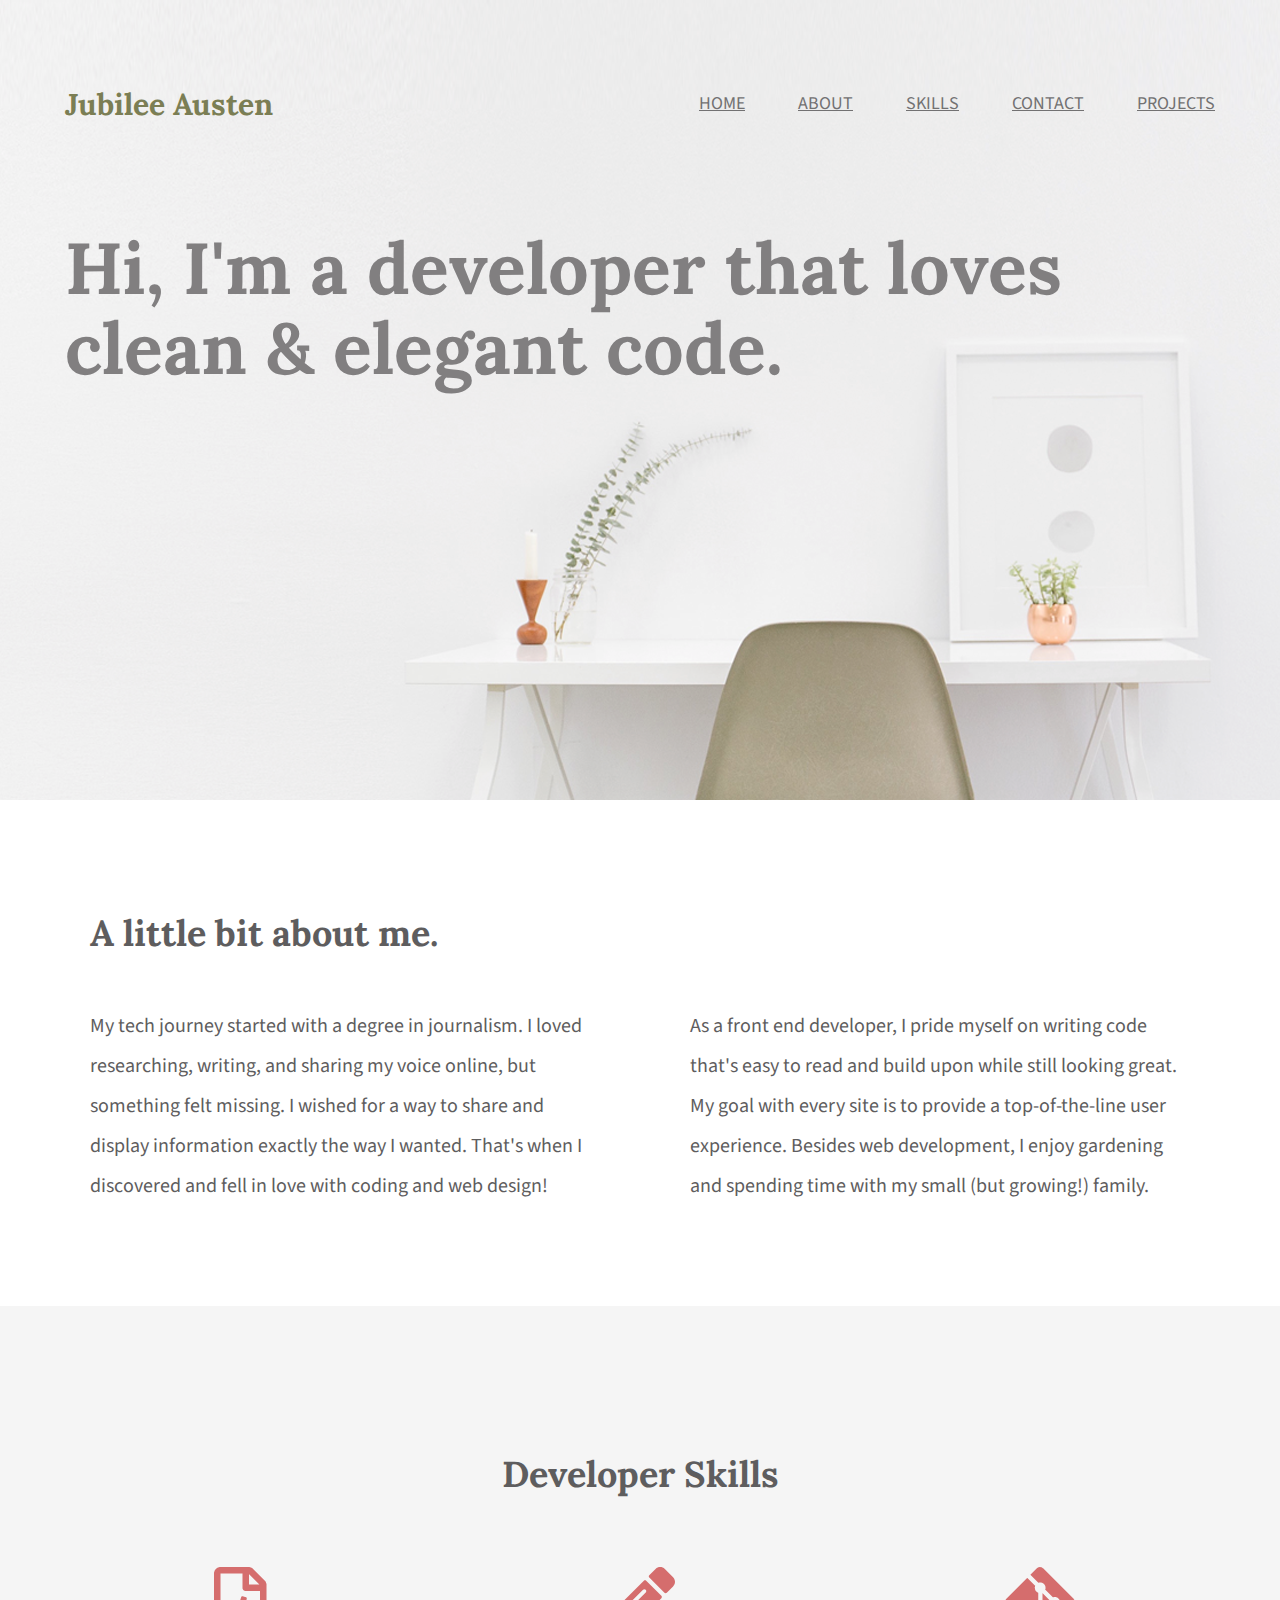
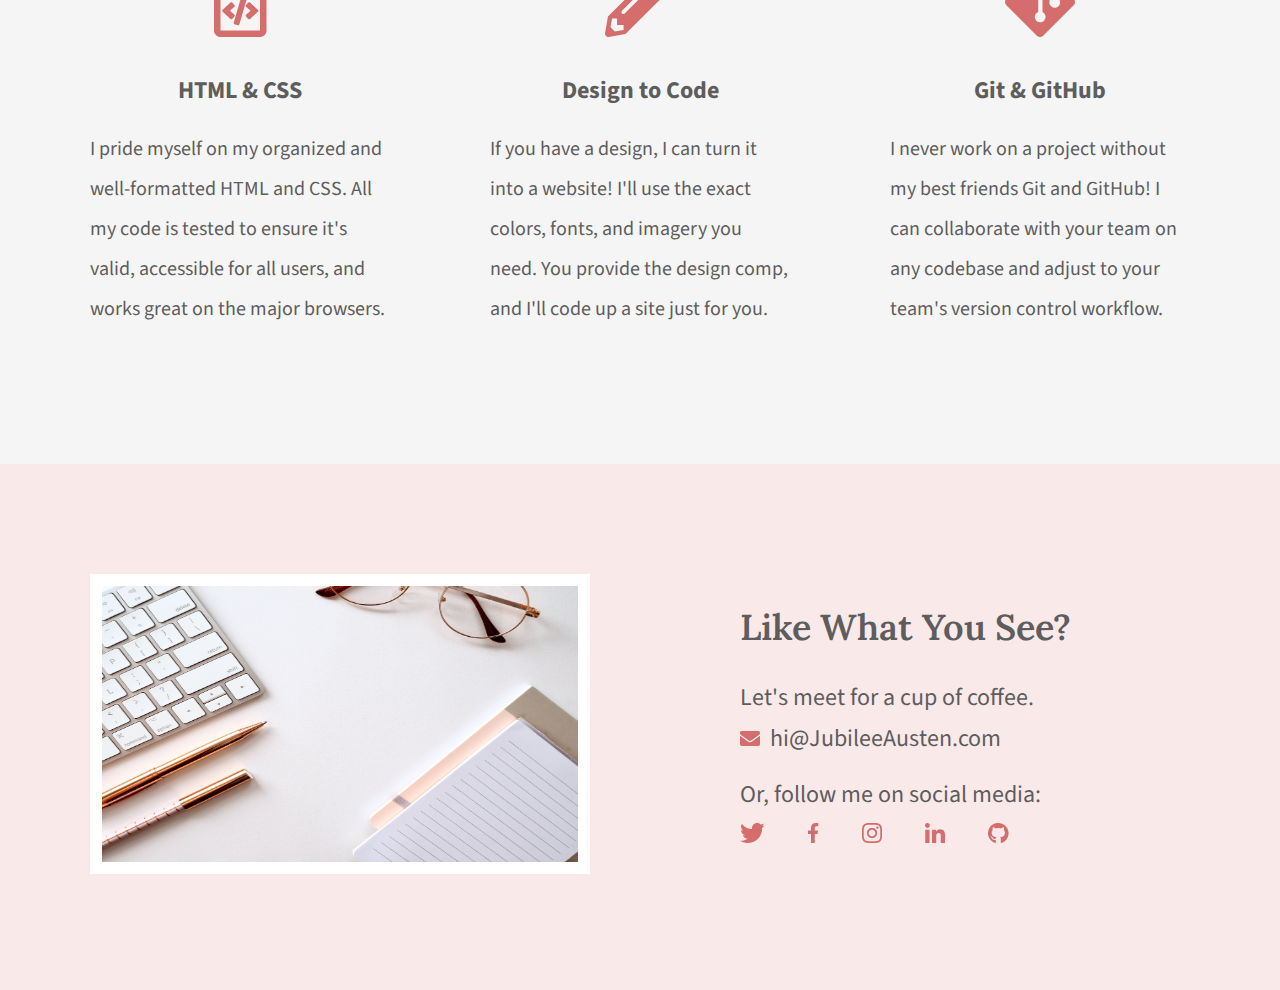
<file: index.html>
<!DOCTYPE html>
<html lang="en">
  <head>
    <meta charset="UTF-8" />
    <title>Jubilee Austen | Portfolio</title>
    <link rel="stylesheet" href="css/normalize.css" />
    <link rel="stylesheet" href="css/main.css" />
    <link rel="preconnect" href="https://fonts.googleapis.com" />
    <link rel="preconnect" href="https://fonts.gstatic.com" crossorigin />
    <link
      href="https://fonts.googleapis.com/css2?family=Lora:wght@400;600;700&family=Source+Sans+Pro:wght@400;600;700&display=swap"
      rel="stylesheet"
    />
  </head>

  <body>
    <header class="homepage-hero">
      <div class="content-wrapper">
        <h1>Jubilee Austen</h1>
        <nav>
          <ul>
            <li><a href="#">home</a></li>
            <li><a href="#about">about</a></li>
            <li><a href="#skills">skills</a></li>
            <li><a href="#contact">contact</a></li>
            <li><a href="projects/index.html">projects</a></li>
          </ul>
        </nav>
        <h2>Hi, I'm a developer that loves clean & elegant code.</h2>
      </div>
    </header>
    <main>
      <section id="about">
        <div class="content-wrapper">
          <h2>A little bit about me.</h2>
          <p>
            My tech journey started with a degree in journalism. I loved
            researching, writing, and sharing my voice online, but something
            felt missing. I wished for a way to share and display information
            exactly the way I wanted. That's when I discovered and fell in love
            with coding and web design!
          </p>
          <p>
            As a front end developer, I pride myself on writing code that's easy
            to read and build upon while still looking great. My goal with every
            site is to provide a top-of-the-line user experience. Besides web
            development, I enjoy gardening and spending time with my small (but
            growing!) family.
          </p>
        </div>
      </section>
      <section id="skills">
        <div class="content-wrapper">
          <h2>Developer Skills</h2>
          <div class="skill-list">
            <img src="img/html-icon.png" alt="html icon" />
            <h3>HTML & CSS</h3>
            <p>
              I pride myself on my organized and well-formatted HTML and CSS.
              All my code is tested to ensure it's valid, accessible for all
              users, and works great on the major browsers.
            </p>
          </div>
          <div class="skill-list">
            <img src="img/pencil-icon.png" alt="pencil icon" />
            <h3>Design to Code</h3>
            <p>
              If you have a design, I can turn it into a website! I'll use the
              exact colors, fonts, and imagery you need. You provide the design
              comp, and I'll code up a site just for you.
            </p>
          </div>
          <div class="skill-list">
            <img src="img/git-icon.png" alt="GitHub icon" />
            <h3>Git & GitHub</h3>
            <p>
              I never work on a project without my best friends Git and GitHub!
              I can collaborate with your team on any codebase and adjust to
              your team's version control workflow.
            </p>
          </div>
        </div>
      </section>
    </main>
    <footer id="contact">
      <div class="content-wrapper">
        <div class="contact-image">
          <img
            src="img/jess-bailey-q10VITrVYUM-unsplash.jpg"
            alt="work desk with a keyboard, pen, glasses, and notebook"
            id="contact-img"
          />
        </div>
        <div class="contact-info">
          <h2>Like What You See?</h2>
          <h3 id="email-header">Let's meet for a cup of coffee.</h3>
          <a href="mailto:me@jubileeausten.com"
            ><img
              src="img/envelope.png"
              alt="envelope icon"
              id="envelope"
            />hi@JubileeAusten.com</a
          >
          <h3 id="socialmedia-header">Or, follow me on social media:</h3>
          <ul>
            <li>
              <a href="https://twitter.com/home" target="_blank"
                ><img src="img/twitter.png" alt="Twitter icon"
              /></a>
            </li>
            <li>
              <a href="https://www.facebook.com" target="_blank"
                ><img src="img/facebook.png" alt="Facebook icon"
              /></a>
            </li>
            <li>
              <a href="https://www.instagram.com" target="_blank"
                ><img src="img/instagram.png" alt="Instagram icon"
              /></a>
            </li>
            <li>
              <a href="https://www.linkedin.com" target="_blank"
                ><img src="img/linkedin.png" alt="LinkedIn icon"
              /></a>
            </li>
            <li>
              <a href="https://github.com" target="_blank"
                ><img src="img/github.png" alt="GitHub icon"
              /></a>
            </li>
          </ul>
        </div>
      </div>
    </footer>
  </body>
</html>
</file>
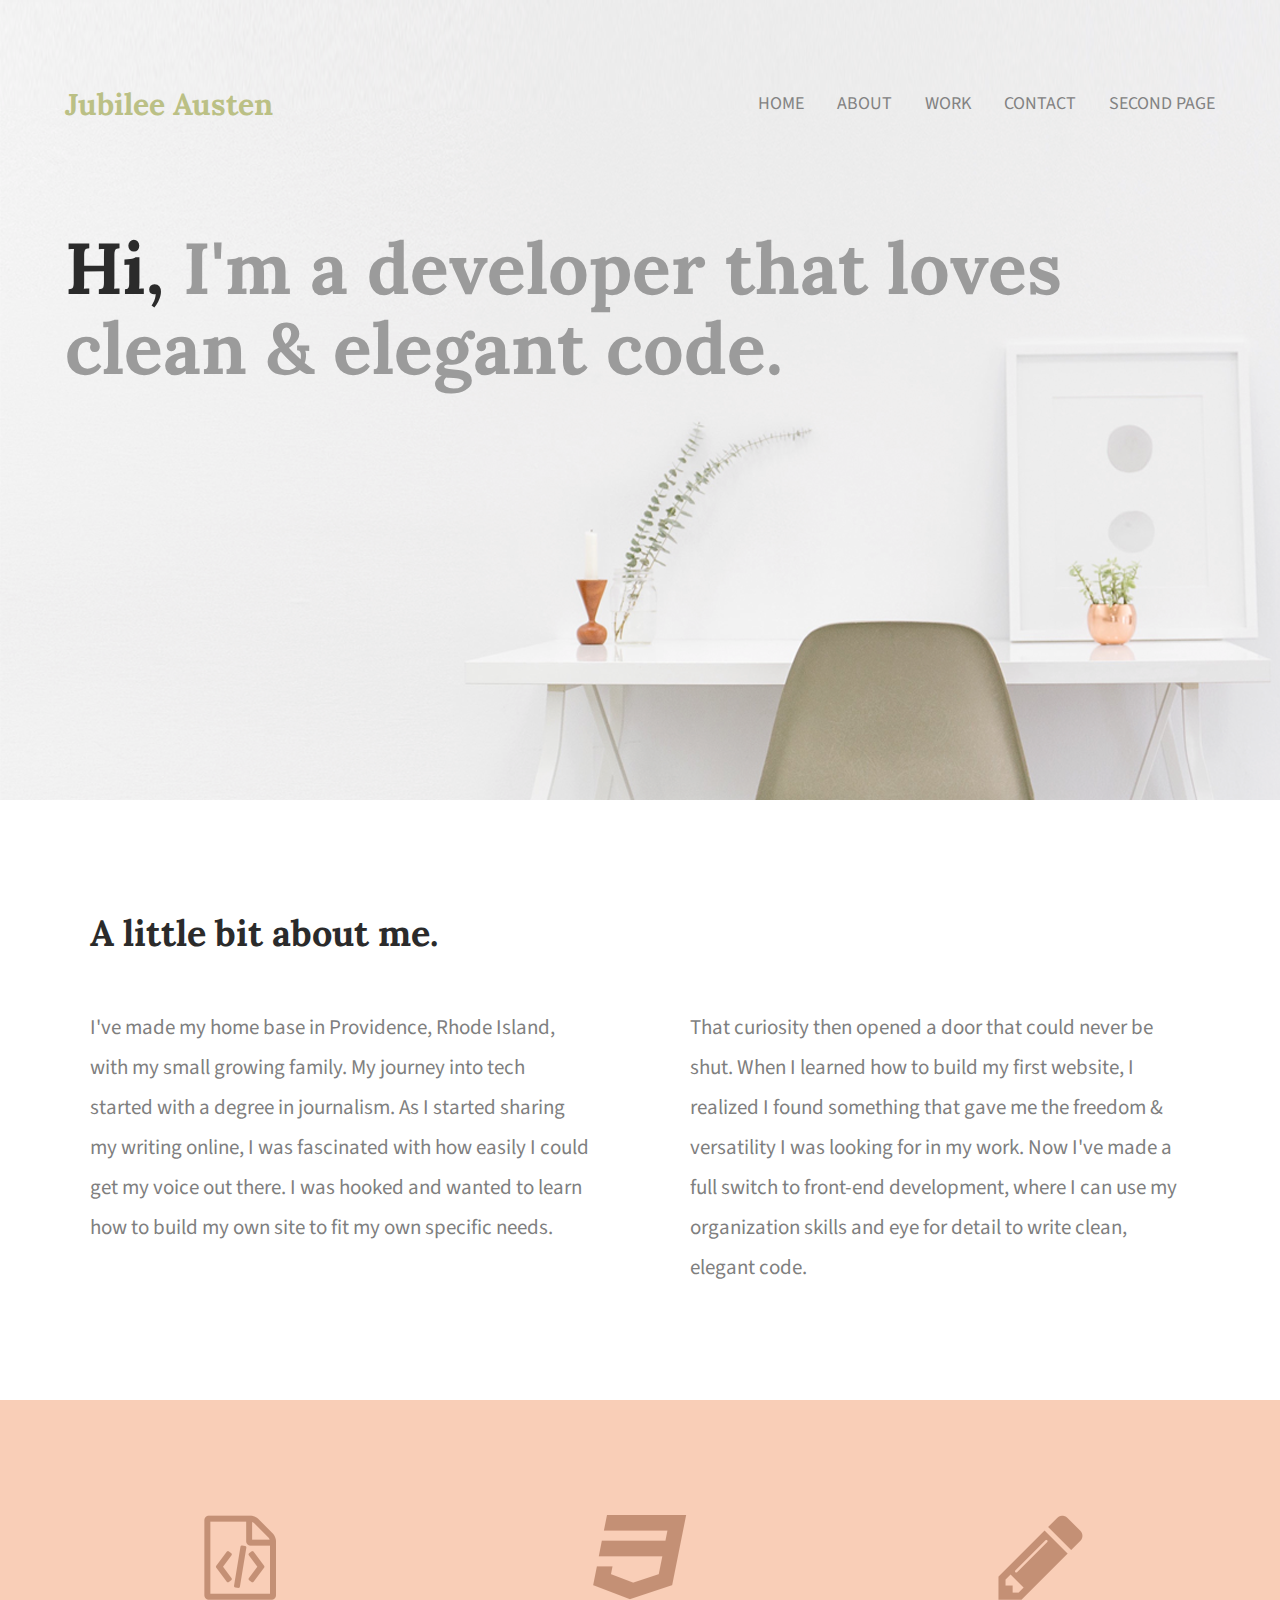
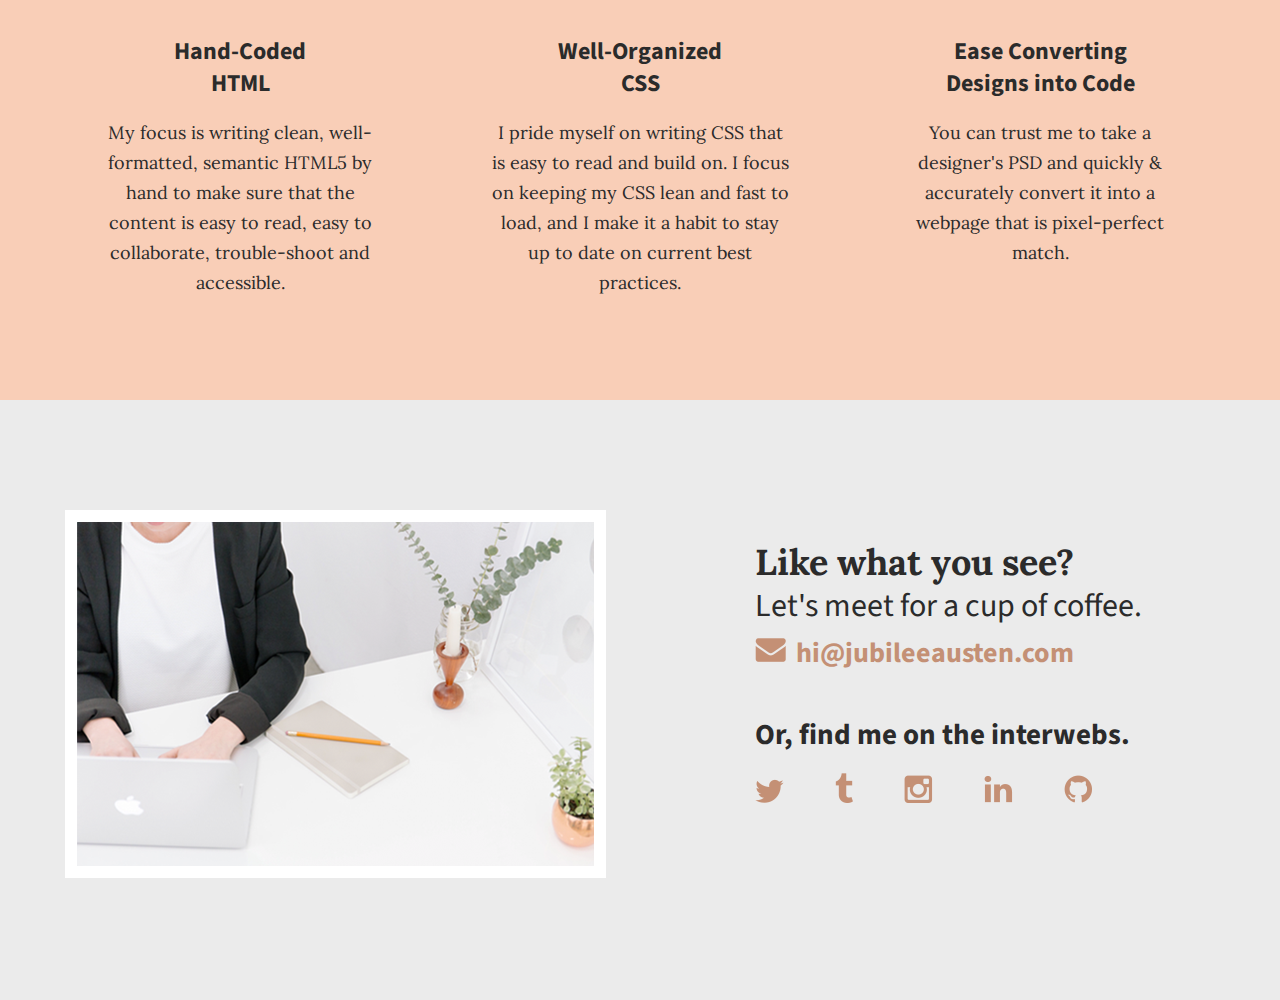
<file: 101-website-project-code/index.html>
<!doctype html>
<html lang="en">
    <head>
        <meta charset="utf-8">
        <title>Jubilee Austen | Portfolio</title>
        <link rel="stylesheet" href="css/normalize.css">
        <link rel="stylesheet" href="css/main.css">
        <link href='https://fonts.googleapis.com/css?family=Source+Sans+Pro:400,700' rel='stylesheet' type='text/css'>
        <link href='https://fonts.googleapis.com/css?family=Lora:400,700' rel='stylesheet' type='text/css'>    
    </head>
    <body>
        <header>
            <div class="full-width">
                <div class="half-width">
                    <h1>Jubilee Austen</h1>
                </div>
                <div class="half-width">
                    <nav>
                        <ul>
                            <li><a href="index.html">Home</a></li>
                            <li><a href="#about">About</a></li>
                            <li><a href="#work">Work</a></li>
                            <li><a href="#contact">Contact</a></li>
                            <li><a href="work/index.html">Second Page</a></li>
                        </ul>
                    </nav>
                </div> 
                <h2><span>Hi&comma;</span> I&apos;m a developer that loves clean &amp; elegant code&period;
                </h2>    
            </div>
        </header>
        <main>
            <section id="about">
                <div class="full-width">
                    <h2>A little bit about me&period;</h2>
                    <div class="half-width">
                        <p>I&apos;ve made my home base in Providence&comma; Rhode Island&comma; with my small growing family&period; My journey into tech started with a degree in journalism&period; As I started sharing my writing online&comma; I was fascinated with how easily I could get my voice out there&period; I was hooked and wanted to learn how to build my own site to fit my own specific needs&period;
                        </p>
                    </div>
                    <div class="half-width">
                        <p>That curiosity then opened a door that could never be shut&period; When I learned how to build my first website&comma; I realized I found something that gave me the freedom &amp; versatility I was looking for in my work&period; Now I&apos;ve made a full switch to front-end development&comma; where I can use my organization skills and eye for detail to write clean&comma; elegant code&period;
                        </p>
                    </div>
                </div>
            </section>

            <section id="work">
                <div class="full-width">
                    <div class="third-width">
                        <img src="img/html-icon.png" alt="HTML icon"/>
                            <h3>Hand&hyphen;Coded HTML</h3>
                            <p>My focus is writing clean&comma; well&hyphen;formatted&comma; semantic HTML5 by hand to make sure that the content is easy to read&comma; easy to collaborate&comma; trouble-shoot and accessible&period;
                            </p>
                    </div>
                    <div class="third-width">
                        <img src="img/css-icon.png" alt="CSS icon"/>
                        <h3>Well&hyphen;Organized CSS</h3>
                        <p>I pride myself on writing CSS that is easy to read and build on&period; I focus on keeping my CSS lean and fast to load&comma; and I make it a habit to stay up to date on current best practices&period;
                        </p>
                    </div>
                    <div class="third-width">
                        <img src="img/pencil-icon.png" alt="Pencil icon"/>
                        <h3>Ease Converting Designs into Code</h3>
                        <p>You can trust me to take a designer&apos;s PSD and quickly &amp; accurately convert it into a webpage that is pixel&hyphen;perfect match&period;
                        </p>
                    </div>
                </div>
            </section>

            <footer id="contact">
                <div class="full-width">
                    <div class="half-width">
                        <img src="img/contact-image.png" id="contact-img" alt="Contact Image"/>
                    </div>
                    <div class="half-width" id="contact-info">
                        <h2>Like what you see&quest;
                        </h2>
                        <h3 id="email-header">Let&apos;s meet for a cup of coffee&period;
                        </h3>
                        <a href="mailto:hi@jubileeausten.com">
                            <img src="img/envelope.png" id="envelope" alt="Envelope icon"/>hi&commat;jubileeausten&period;com</a>
                        <h3 id="socialmedia-header">Or&comma; find me on the interwebs&period;</h3>
                        <ul>
                            <li><a href="http://www.twitter.com" target="_BLANK">
                                <img src="img/twitter.png" alt="twitter icon"/></a></li>
                            <li><a href="http://www.tumblr.com" target="_BLANK">
                                <img src="img/tumblr.png" alt="tumblr icon"/></a></li>
                            <li><a href="http://www.instagram.com" target="_BLANK">
                                <img src="img/instagram.png" alt="instagram icon"/></a></li>
                            <li><a href="http://www.linkedin.com" target="_BLANK">
                                <img src="img/linkedin.png" alt="linkedIn icon"/></a></li>
                            <li><a href="http://www.github.com" target="_BLANK">
                                <img src="img/github.png" alt="gitgub icon"/></a></li>
                        </ul>   
                    </div>
                </div>
            </footer>
        </main>
    </body>
</html>
</file>
<file: css/main.css>
/****** Global Styles ******/
body {
  font-family: "Source Sans Pro", sans-serif;
  color: #5e5d5e;
}

.content-wrapper {
  width: 1200px;
  margin: 0 auto;
  overflow: auto;
}

/****** Header Styles ******/
.homepage-hero {
  background: url("../img/full-background.png"), #f9efef;
  background-size: cover;
  background-position: center;
  height: 800px;
}

header h1 {
  float: left;
  width: 300px;
  font-family: "Lora", serif;
  font-size: 30px;
  color: #7b7e54;
  padding: 65px 0 65px 25px;
}

header nav {
  width: 800px;
  float: right;
  text-align: right;
  padding: 75px 25px 75px 0;
}

nav ul li {
  display: inline-block;
}

nav ul li a {
  text-transform: uppercase;
  font-size: 18px;
  color: #727172;
  padding-left: 50px;
}

header h2 {
  width: 1000px;
  clear: both;
  font-family: "Lora", serif;
  font-size: 72px;
  line-height: 80px;
  color: #817f80;
  padding: 20px 0 20px 25px;
}

/****** About Styles ******/
#about .content-wrapper {
  padding: 80px 0;
}

#about h2 {
  font-family: "Lora", serif;
  font-size: 36px;
  padding-left: 50px;
}

#about p {
  float: left;
  width: 500px;
  font-size: 20px;
  line-height: 40px;
  padding: 0 50px;
}

/****** Skill Styles ******/
#skills {
  background: #f5f5f5;
  text-align: center;
}

#skills .content-wrapper {
  padding: 115px 0;
}

#skills .skill-list {
  float: left;
  width: 300px;
  padding: 0 50px;
}

#skills h2 {
  font-family: "Lora", serif;
  font-size: 36px;
  padding-bottom: 40px;
}

#skills h3 {
  font-size: 24px;
  line-height: 36px;
  margin: 30px 0 20px 0;
}

#skills p {
  font-size: 20px;
  line-height: 40px;
  text-align: left;
}

/****** Contact Styles ******/
#contact {
  background: #f9e9e9;
}

#contact .content-wrapper {
  padding: 110px 0;
}

#contact .contact-image {
  float: left;
  width: 600px;
}

#contact #contact-img {
  width: 500px;
  height: 300px;
  border: 12px solid #ffffff;
  margin: 0 50px;
  box-sizing: border-box;
}

#contact .contact-info {
  float: left;
  width: 600px;
  padding-left: 100px;
  box-sizing: border-box;
}

#contact h2 {
  font-family: "Lora", serif;
  font-weight: 600;
  font-size: 36px;
  margin: 30px 0;
}

#contact h3 {
  font-size: 24px;
  font-weight: 400;
  line-height: 36px;
}

#contact #email-header {
  margin-bottom: 5px;
}

#contact #socialmedia-header {
  margin: 20px 0 5px 0;
}

#contact #envelope {
  padding-right: 10px;
}

#contact a {
  text-decoration: none;
  color: #5e5d5e;
  font-size: 24px;
  line-height: 36px;
}

#contact ul {
  margin-top: 0;
  padding-left: 0;
}

#contact ul li {
  display: inline-block;
}

#contact ul img {
  padding-right: 40px;
}

/****** Projects Page Styles ******/
/****** Projects Page Header Styles ******/
header.extra-hero {
  background: #f9efef;
}

/****** Projects Page Projects Styles ******/
#projects {
  background: #f5f5f5;
  text-align: center;
}
#projects .content-wrapper {
  padding: 115px 0;
}

#projects .project-piece {
  float: left;
  width: 300px;
  padding: 0 50px;
}

#projects h2 {
  font-family: "Lora", serif;
  font-size: 36px;
  padding-bottom: 40px;
}

#projects img {
  width: 300px;
  padding-bottom: 30px;
}

#projects h3 {
  font-size: 24px;
  line-height: 36px;
}

#projects p {
  font-size: 20px;
  line-height: 40px;
  text-align: left;
}
</file>
<file: 101-website-project-code/css/main.css>
/***** BASE STYLES *****/

body {
    font-family: 'Source Sans Pro', sans-serif;
    color: #2b2b2b;
}

#about, #work, #contact {
    height: 600px;
}

/***** GRID *****/

.full-width {
    width: 1200px;
    margin: 0 auto;
}
.half-width {
    width: 600px;
    float: left;
}
.third-width {
    width: 400px;
    float: left;
}

/***** HEADER *****/

header {
    height: 800px;
    background: url('../img/hero.png'); 
    background-size: cover;
}

header h1 { 
    font-family: 'Lora', serif;
    font-size: 30px;
    color: #bbc085;
    padding: 65px 0 65px 25px;
}
nav {
    float: right; 
    padding: 75px 25px;
}
nav ul li{
    display: inline-block;
}
nav ul li a {
    text-transform: uppercase;
    text-decoration: none;
    font-size: 18px;
    color: #828282;
    padding-left: 30px; 
}
header h2 {
    width: 1000px;
    clear: both;
    font-family: 'Lora', serif;
    font-size: 72px;
    line-height: 80px;
    color: #9b9b9b;
    padding: 20px 0 20px 25px;
}
header h2 span {
    color: #2b2b2b;
}

/***** ABOUT *****/

#about .full-width {
    padding: 80px 0;
}

#about h2 {
    font-family: 'Lora', serif;
    font-size: 36px;
    padding-left: 50px;
}
#about p {
    color: #7f7f7f;
    font-size: 21px;
    line-height: 40px;
    padding-left: 50px;
    padding-right: 50px;
}

/***** WORK *****/

#work {
    background-color: #f9ceb7;
    text-align: center;
}

#work .full-width {
    padding: 115px 0;
}

#work img {
    padding-bottom: 30px;
}

#work h3 {
    font-size: 24px;
    line-height: 32px;
    width: 190px;
    margin: 0 auto;
}

#work p {
    font-family: 'Lora', serif;
    font-size: 18px;
    line-height: 30px;
    padding: 0 50px;
}

/***** CONTACT *****/

#contact {
    background-color: #ebebeb;
}
#contact .full-width {
    padding: 110px 0;
}
#contact img#contact-img {
    margin-left: 25px;
    border: 12px solid #ffffff;
}
#contact h2, #contact #email-header, #contact #socialmedia-header, #contact ul {
    padding-left: 115px;
}
#contact #envelope {
    padding: 0 10px 0 115px;
}
#contact h2 {
    font-family: 'Lora', serif;
    font-size: 36px;
    line-height: 44px;
}
#contact #email-header{
    font-size: 32px;
    font-weight: 400;
    line-height: 44px;
    margin: -30px 0 5px 0;
}
#contact #socialmedia-header {
    font-weight: bold;
    font-size: 29px;
    line-height: 44px;
    margin: 40px 0 0 0;
}
#contact a {
    text-decoration: none;
    color: #c49075;
    font-weight: bold;
    font-size: 28px;
}
#contact ul {
    list-style: none;
}
#contact ul li {
     display: inline-block;
}
#contact ul img {
    font-size: 32px;
    padding-right: 48px;
}
</file>
